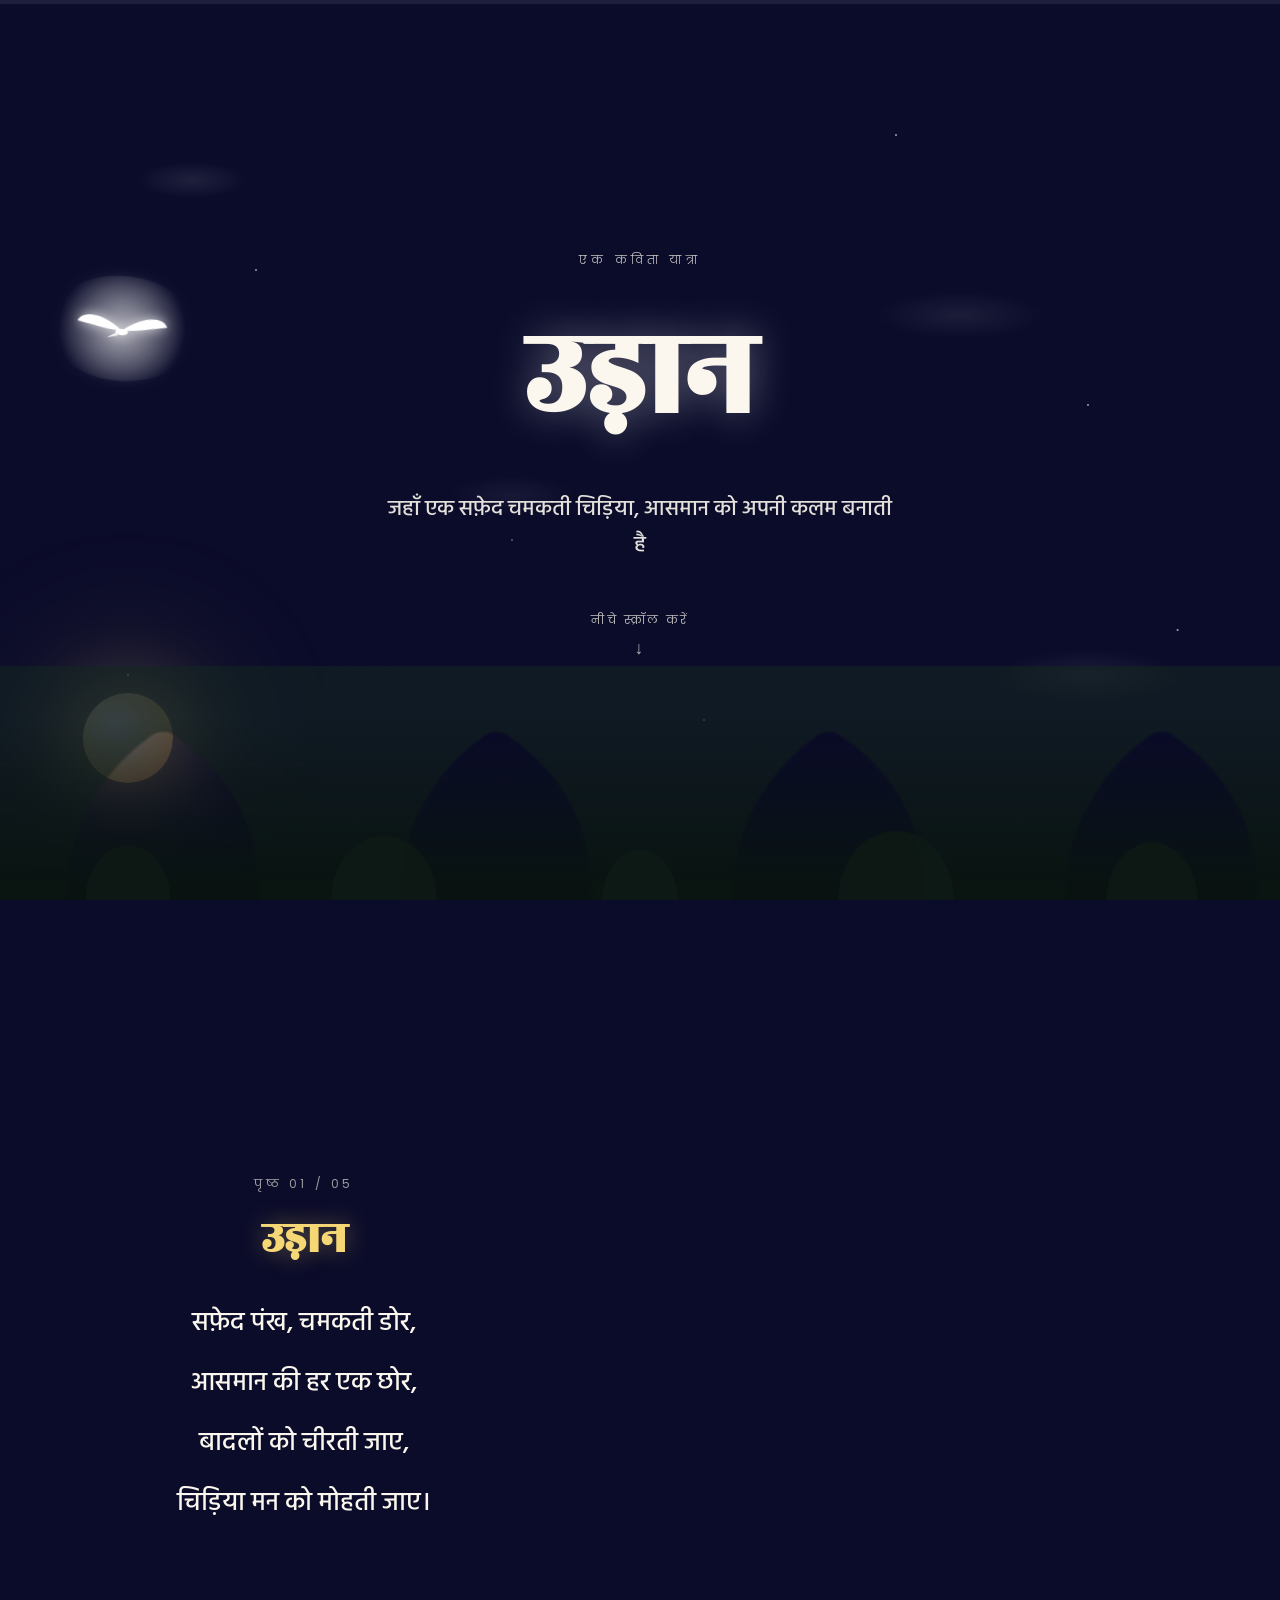
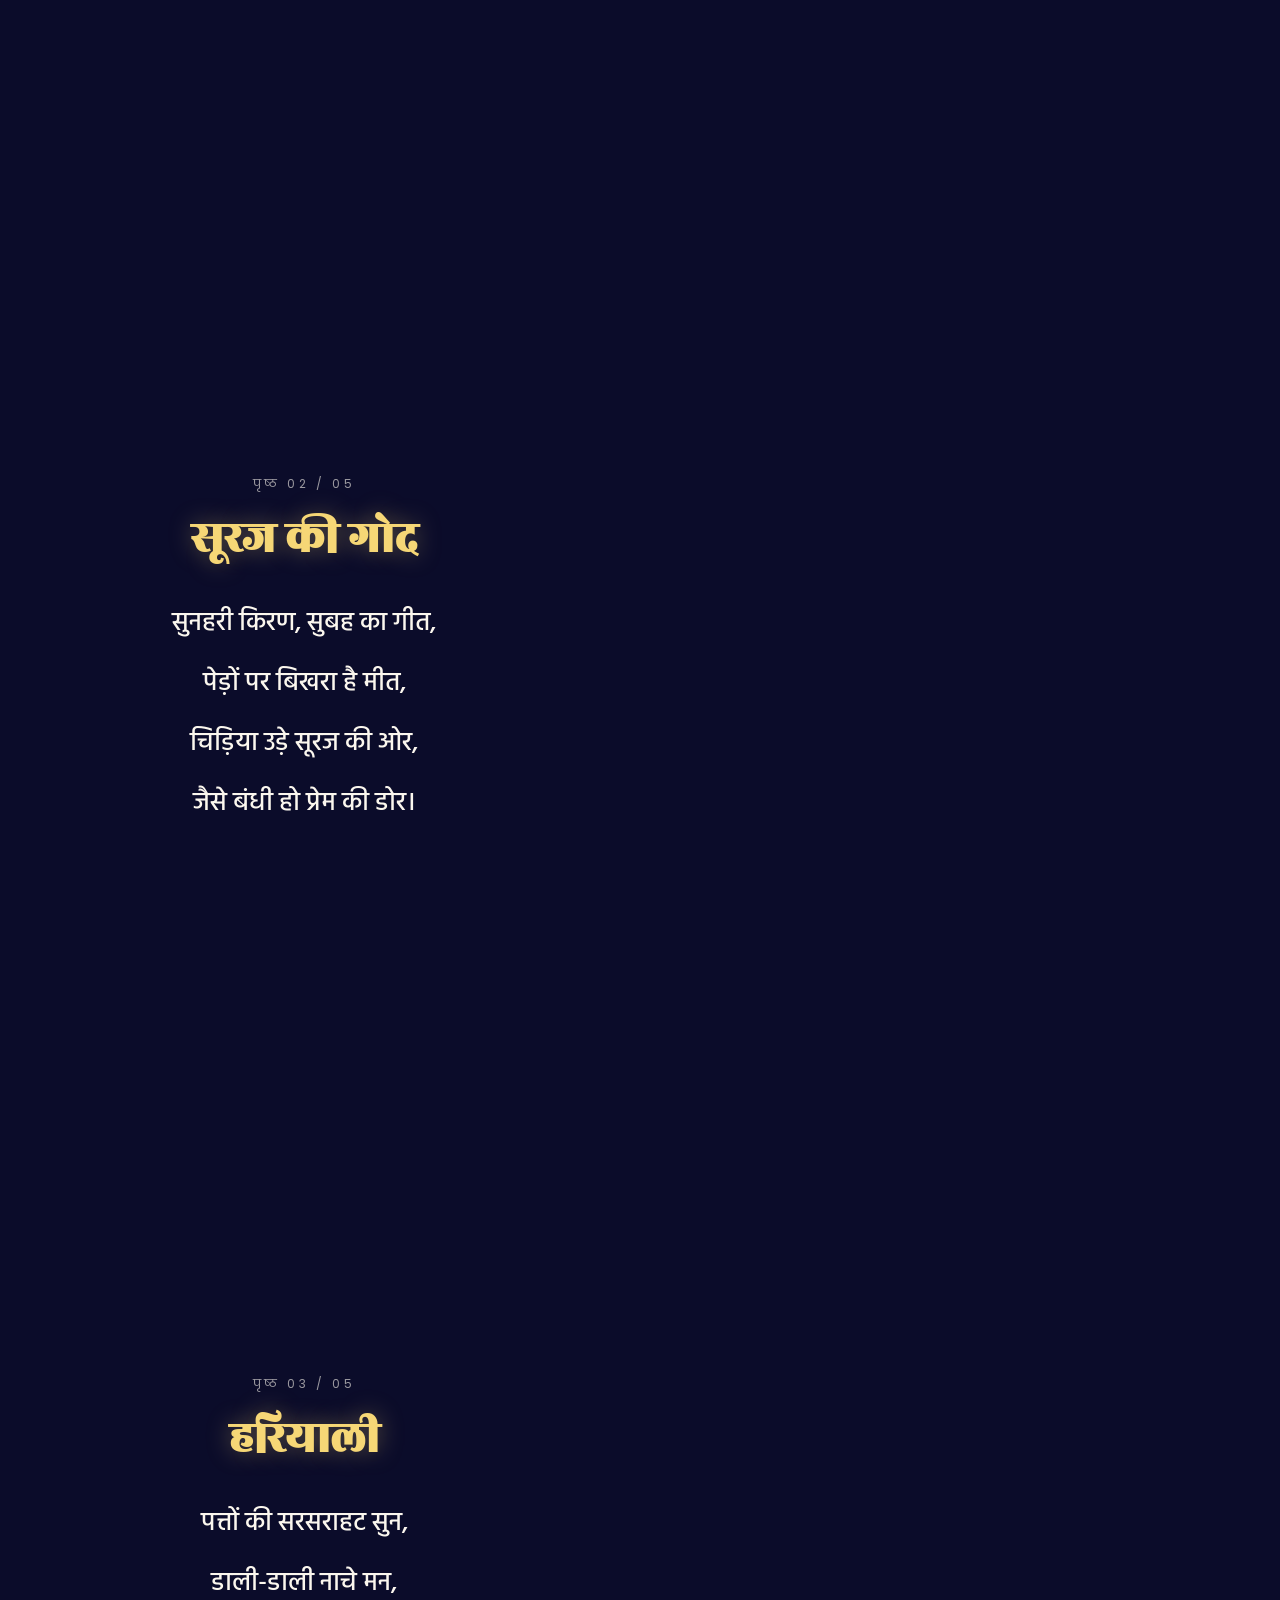
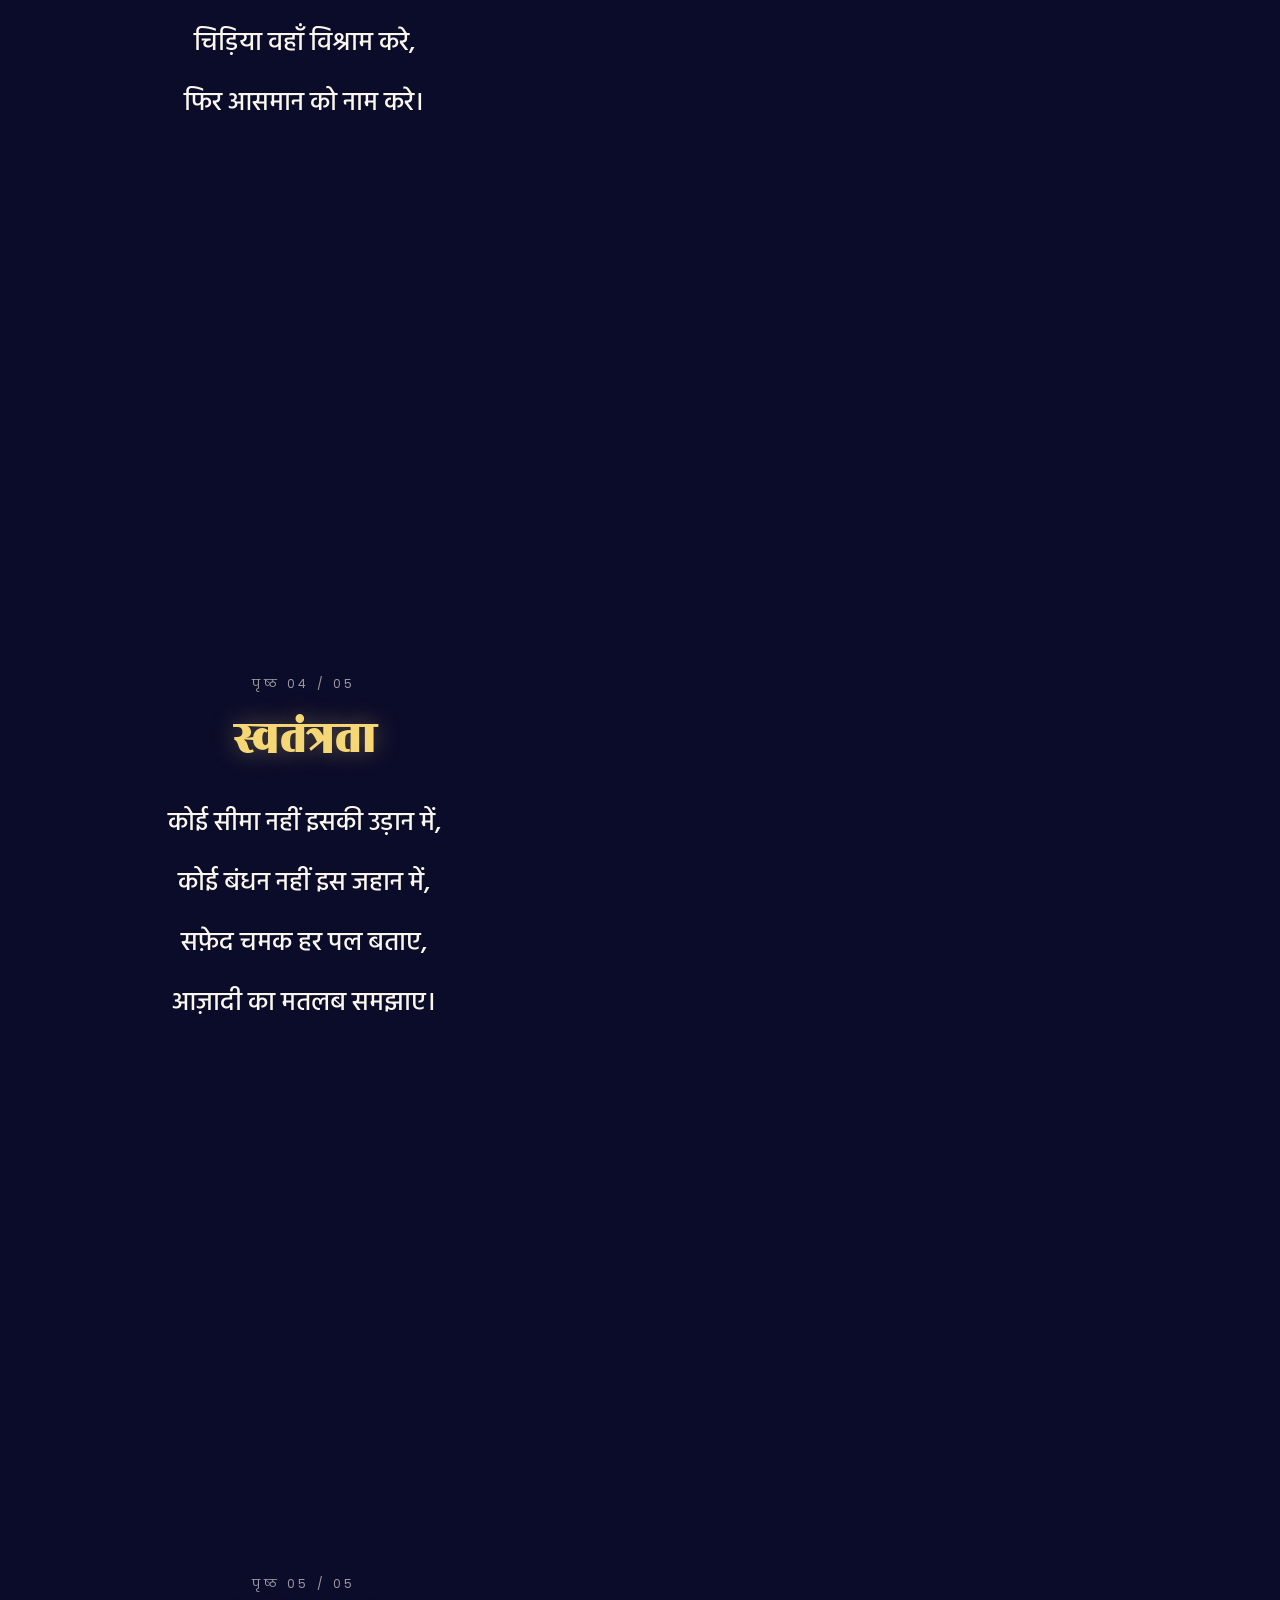
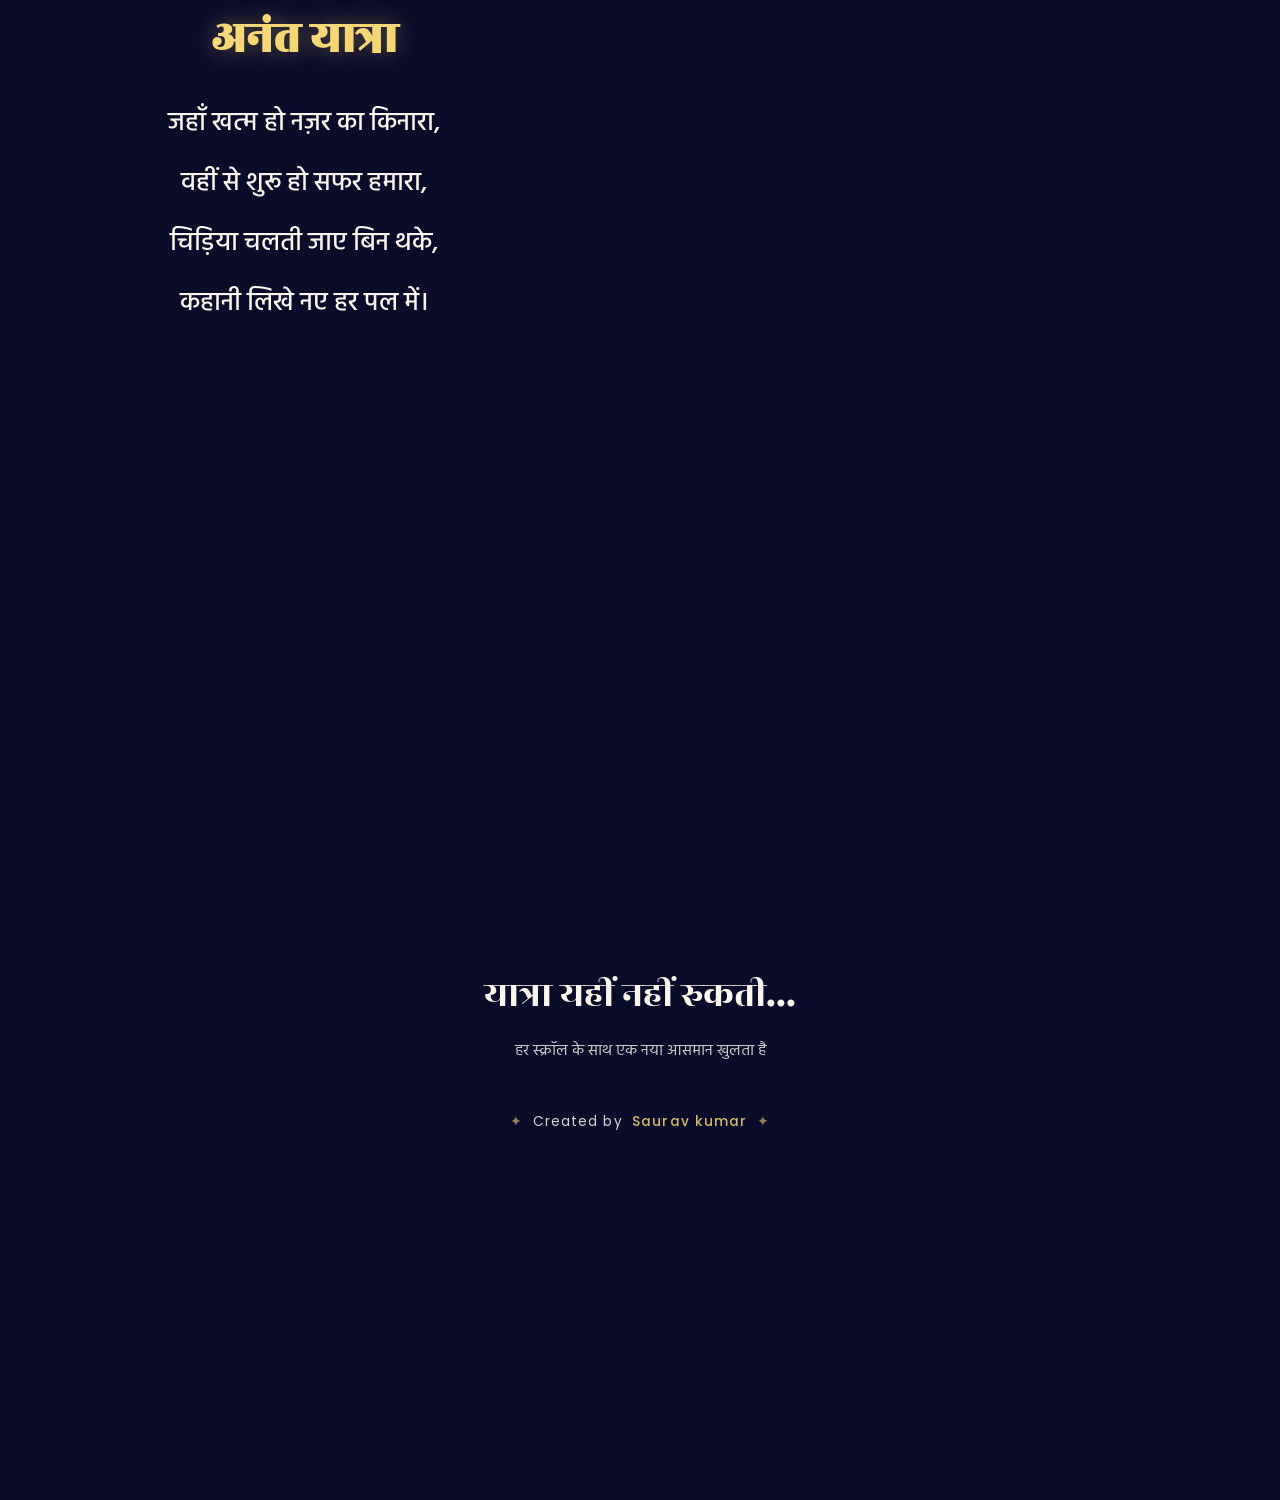
<file: index.html>
<!DOCTYPE html>
<html lang="hi">
<head>
<meta charset="UTF-8">
<meta name="viewport" content="width=device-width, initial-scale=1.0">
<title>उड़ान — सफ़ेद पंखों की कविता | Saurav Kumar</title>
<meta name="description" content="एक चमकती सफ़ेद चिड़िया की उड़ान — कविता और एनिमेशन का संगम। Created by Saurav Leekha">
<meta name="author" content="Saurav kumar ">
<meta name="theme-color" content="#0b0c2a">

<link rel="icon" href="favicon.svg" type="image/svg+xml">
<link rel="manifest" href="site.webmanifest">

<meta property="og:type" content="website">
<meta property="og:title" content="उड़ान — सफ़ेद पंखों की कविता">
<meta property="og:description" content="एक चमकती सफ़ेद चिड़िया की उड़ान — कविता और एनिमेशन का संगम। Created by Saurav Kumar ">
<meta property="og:image" content="favicon.svg">
<meta name="twitter:card" content="summary">
<meta name="twitter:title" content="उड़ान — सफ़ेद पंखों की कविता">
<meta name="twitter:description" content="एक चमकती सफ़ेद चिड़िया की उड़ान — कविता और एनिमेशन का संगम।">

<link rel="preconnect" href="https://fonts.googleapis.com">
<link rel="preconnect" href="https://fonts.gstatic.com" crossorigin>
<link href="https://fonts.googleapis.com/css2?family=Rozha+One&family=Hind:wght@400;500;600;700&family=Poppins:ital,wght@0,300;0,400;0,500;1,300&display=swap" rel="stylesheet">

<link rel="stylesheet" href="style.css">
</head>
<body>

  <!-- ================= SKY / BACKGROUND LAYER (fixed) ================= -->
  <div class="sky" id="sky" aria-hidden="true">
    <div class="stars" id="stars"></div>
    <div class="sun" id="sun"></div>
    <div class="clouds" id="clouds"></div>

    <!-- The signature element: the glowing white bird -->
    <div class="bird-wrap" id="birdWrap">
      <div class="bird-glow"></div>
      <svg class="bird" id="bird" viewBox="0 0 200 100" xmlns="http://www.w3.org/2000/svg">
        <g class="wing wing-left">
          <path d="M100 55 C 60 20, 10 15, 0 40 C 30 45, 70 55, 100 55 Z"/>
        </g>
        <g class="wing wing-right">
          <path d="M100 55 C 140 20, 190 15, 200 40 C 170 45, 130 55, 100 55 Z"/>
        </g>
        <ellipse class="body" cx="100" cy="58" rx="14" ry="7"/>
        <path class="tail" d="M88 60 L 68 72 L 92 66 Z"/>
      </svg>
    </div>

    <div class="tree-layer tree-back" aria-hidden="true"></div>
    <div class="tree-layer tree-front" aria-hidden="true"></div>
  </div>

  <!-- ================= SCROLL PROGRESS BAR ================= -->
  <div class="progress-track" aria-hidden="true"><div class="progress-fill" id="progressFill"></div></div>

  <!-- ================= CONTENT ================= -->
  <main id="content">

    <section class="hero">
      <p class="eyebrow">एक कविता यात्रा</p>
      <h1 class="hero-title">उड़ान</h1>
      <p class="hero-sub">जहाँ एक सफ़ेद चमकती चिड़िया, आसमान को अपनी कलम बनाती है</p>
      <div class="scroll-cue">
        <span>नीचे स्क्रॉल करें</span>
        <span class="arrow">↓</span>
      </div>
    </section>

    <!-- Poem sections are injected here by script.js from the `poems` array,
         so adding a new page of poetry is just adding one object to that array. -->
    <div id="poemContainer"></div>

    <section class="outro">
      <p class="outro-line">यात्रा यहीं नहीं रुकती...</p>
      <p class="outro-sub">हर स्क्रॉल के साथ एक नया आसमान खुलता है</p>
      <footer class="credit">
        <span class="credit-bird">✦</span>
        Created by <strong>Saurav kumar</strong>
        <span class="credit-bird">✦</span>
      </footer>
    </section>

  </main>

<script src="script.js"></script>
</body>
</html>
</file>
<file: style.css>
/* ============================================================
   उड़ान — token system
   Colors:
     --night   #0b0c2a  deep indigo night
     --twilight#2b2860  dusk purple
     --dawn    #e8b4bc  dawn pink
     --day     #bfe3ec  soft day blue
     --gold    #f6d776  sun gold
     --bird    #ffffff  glowing white bird
     --ink     #1f2333  poem card ink
   Type:
     display (Hindi headings): 'Rozha One'
     body (Hindi poetry):      'Hind'
     utility (labels/credit):  'Poppins'
   ============================================================ */

:root{
  --night:#0b0c2a;
  --twilight:#2b2860;
  --dawn:#e8b4bc;
  --day:#bfe3ec;
  --gold:#f6d776;
  --bird:#ffffff;
  --ink:#1f2333;
  --paper:#fbf7ee;
}

*{ box-sizing:border-box; }
html{ scroll-behavior:smooth; }

body{
  margin:0;
  font-family:'Hind', sans-serif;
  color:var(--paper);
  background:var(--night);
  overflow-x:hidden;
}

/* ================= SKY (fixed background layer) ================= */
.sky{
  position:fixed;
  inset:0;
  z-index:0;
  overflow:hidden;
  background: linear-gradient(180deg, var(--night), var(--twilight) 45%, var(--dawn) 100%);
  transition: background 0.6s linear;
}

.stars{
  position:absolute; inset:0;
  background-image:
    radial-gradient(1.5px 1.5px at 20% 30%, #fff, transparent),
    radial-gradient(1.5px 1.5px at 70% 15%, #fff, transparent),
    radial-gradient(1px 1px at 40% 60%, #fff, transparent),
    radial-gradient(1.5px 1.5px at 85% 45%, #fff, transparent),
    radial-gradient(1px 1px at 55% 80%, #fff, transparent),
    radial-gradient(1px 1px at 10% 75%, #fff, transparent),
    radial-gradient(1.5px 1.5px at 92% 70%, #fff, transparent);
  opacity:0.8;
  transition:opacity 0.6s linear;
}

.sun{
  position:absolute;
  width:90px; height:90px;
  border-radius:50%;
  left:50%; top:70%;
  background: radial-gradient(circle at 35% 35%, #fffef0, var(--gold) 60%, #f2a24a 100%);
  box-shadow: 0 0 60px 20px rgba(246,215,118,0.55), 0 0 140px 60px rgba(246,215,118,0.25);
  transform: translate(-50%,-50%);
  will-change: transform, opacity;
}

.clouds{
  position:absolute; inset:0;
  background-image:
    radial-gradient(60px 20px at 15% 20%, rgba(255,255,255,0.12), transparent),
    radial-gradient(90px 26px at 75% 35%, rgba(255,255,255,0.10), transparent),
    radial-gradient(70px 22px at 40% 55%, rgba(255,255,255,0.08), transparent),
    radial-gradient(100px 28px at 85% 75%, rgba(255,255,255,0.10), transparent);
  opacity:0.7;
}

/* ---- Trees: layered silhouettes made with pure CSS shapes ---- */
.tree-layer{
  position:absolute;
  bottom:0; left:0; right:0;
  height:26vh;
  min-height:150px;
}
.tree-back{
  background:
    radial-gradient(circle at 8% 100%, transparent 60%, #15271f 61%),
    radial-gradient(circle at 20% 100%, transparent 55%, #15271f 56%),
    radial-gradient(circle at 34% 100%, transparent 65%, #15271f 66%),
    radial-gradient(circle at 50% 100%, transparent 58%, #15271f 59%),
    radial-gradient(circle at 66% 100%, transparent 62%, #15271f 63%),
    radial-gradient(circle at 80% 100%, transparent 56%, #15271f 57%),
    radial-gradient(circle at 94% 100%, transparent 64%, #15271f 65%);
  background-size: 26% 100%;
  background-repeat: repeat-x;
  opacity:0.55;
  filter: blur(0.5px);
}
.tree-front{
  height:20vh;
  min-height:120px;
  background:
    radial-gradient(ellipse 70px 90px at 10% 100%, #0e1a14 60%, transparent 61%),
    radial-gradient(ellipse 90px 110px at 30% 100%, #0e1a14 58%, transparent 59%),
    radial-gradient(ellipse 60px 80px at 50% 100%, #0e1a14 62%, transparent 63%),
    radial-gradient(ellipse 100px 120px at 70% 100%, #0e1a14 57%, transparent 58%),
    radial-gradient(ellipse 75px 95px at 90% 100%, #0e1a14 60%, transparent 61%),
    linear-gradient(180deg, transparent, #0a1410 92%);
  opacity:0.95;
}

/* ================= THE BIRD (signature element) ================= */
.bird-wrap{
  position:absolute;
  top:38%; left:8%;
  width:90px; height:45px;
  will-change: transform;
  filter: drop-shadow(0 0 6px rgba(255,255,255,0.8));
}
.bird-glow{
  position:absolute;
  inset:-30px;
  border-radius:50%;
  background: radial-gradient(circle, rgba(255,255,255,0.45), rgba(255,255,255,0) 70%);
  animation: pulseGlow 2.4s ease-in-out infinite;
}
.bird{
  position:relative;
  width:100%; height:100%;
  overflow:visible;
}
.bird .body{ fill:var(--bird); }
.bird .tail{ fill:var(--bird); opacity:0.9; }
.bird .wing path{
  fill:var(--bird);
  transform-origin: 100px 45px;
}
.wing-left{ animation: flapLeft 0.55s ease-in-out infinite; transform-origin: 100px 45px; }
.wing-right{ animation: flapRight 0.55s ease-in-out infinite; transform-origin: 100px 45px; }

@keyframes flapLeft{
  0%,100%{ transform: rotateZ(0deg) scaleY(1); }
  50%{ transform: rotateZ(18deg) scaleY(0.55); }
}
@keyframes flapRight{
  0%,100%{ transform: rotateZ(0deg) scaleY(1); }
  50%{ transform: rotateZ(-18deg) scaleY(0.55); }
}
@keyframes pulseGlow{
  0%,100%{ opacity:0.6; transform:scale(1); }
  50%{ opacity:1; transform:scale(1.25); }
}

/* ================= SCROLL PROGRESS BAR ================= */
.progress-track{
  position:fixed; top:0; left:0; right:0; height:4px;
  background:rgba(255,255,255,0.08);
  z-index:50;
}
.progress-fill{
  height:100%;
  width:0%;
  background: linear-gradient(90deg, var(--gold), var(--bird));
  box-shadow:0 0 8px rgba(255,255,255,0.6);
  transition: width 0.05s linear;
}

/* ================= CONTENT ================= */
main{
  position:relative;
  z-index:5;
}

section{
  min-height:100vh;
  display:flex;
  flex-direction:column;
  align-items:center;
  justify-content:center;
  text-align:center;
  padding: 8vh 6vw;
}

.eyebrow{
  font-family:'Poppins', sans-serif;
  letter-spacing:0.35em;
  text-transform:uppercase;
  font-size:0.75rem;
  font-weight:300;
  opacity:0.8;
  margin-bottom:1rem;
}

.hero-title{
  font-family:'Rozha One', serif;
  font-size: clamp(3.5rem, 12vw, 8rem);
  margin:0;
  color:var(--paper);
  text-shadow: 0 0 40px rgba(255,255,255,0.35);
}

.hero-sub{
  font-family:'Hind', sans-serif;
  font-weight:500;
  font-size: clamp(1.05rem, 2.2vw, 1.4rem);
  max-width:32rem;
  margin: 1.5rem 0 3rem;
  opacity:0.9;
}

.scroll-cue{
  display:flex; flex-direction:column; align-items:center; gap:0.4rem;
  font-family:'Poppins', sans-serif;
  font-size:0.75rem;
  letter-spacing:0.2em;
  opacity:0.7;
}
.arrow{ animation: bob 1.6s ease-in-out infinite; font-size:1.1rem; }
@keyframes bob{
  0%,100%{ transform:translateY(0); }
  50%{ transform:translateY(8px); }
}

/* ---- Poem sections ---- */
.poem-section{
  max-width:38rem;
}
.poem-number{
  font-family:'Poppins', sans-serif;
  font-size:0.75rem;
  letter-spacing:0.3em;
  opacity:0.6;
  margin-bottom:0.75rem;
}
.poem-title{
  font-family:'Rozha One', serif;
  font-size: clamp(2rem, 5vw, 3rem);
  margin: 0 0 1.5rem;
  color:var(--gold);
  text-shadow:0 0 24px rgba(246,215,118,0.35);
}
.poem-lines p{
  font-family:'Hind', sans-serif;
  font-weight:500;
  font-size: clamp(1.15rem, 2.6vw, 1.6rem);
  line-height:2.1;
  margin:0 0 0.4rem;
}

.poem-section{
  opacity:0;
  transform:translateY(40px);
  transition: opacity 1s ease, transform 1s ease;
}
.poem-section.in-view{
  opacity:1;
  transform:translateY(0);
}

/* ---- Outro / credit ---- */
.outro-line{
  font-family:'Rozha One', serif;
  font-size:clamp(1.6rem, 4vw, 2.4rem);
  margin:0;
  color:var(--paper);
}
.outro-sub{
  font-family:'Hind', sans-serif;
  opacity:0.8;
  margin:1rem 0 3rem;
}
.credit{
  font-family:'Poppins', sans-serif;
  font-size:0.85rem;
  letter-spacing:0.08em;
  opacity:0.85;
  display:flex;
  align-items:center;
  gap:0.6rem;
}
.credit strong{ color:var(--gold); font-weight:500; }
.credit-bird{ color:var(--gold); opacity:0.7; }

/* ================= RESPONSIVE ================= */
@media (max-width:640px){
  .bird-wrap{ width:64px; height:32px; top:30%; }
  .sun{ width:64px; height:64px; }
  section{ padding:6vh 7vw; }
}

/* ================= ACCESSIBILITY: reduced motion ================= */
@media (prefers-reduced-motion: reduce){
  html{ scroll-behavior:auto; }
  .wing-left, .wing-right, .bird-glow, .arrow{ animation:none !important; }
  .poem-section{ transition:none; }
  .bird-wrap, .sun{ transition:none !important; }
}

/* Visible keyboard focus */
a:focus-visible, button:focus-visible{
  outline:2px solid var(--gold);
  outline-offset:3px;
}
</file>
